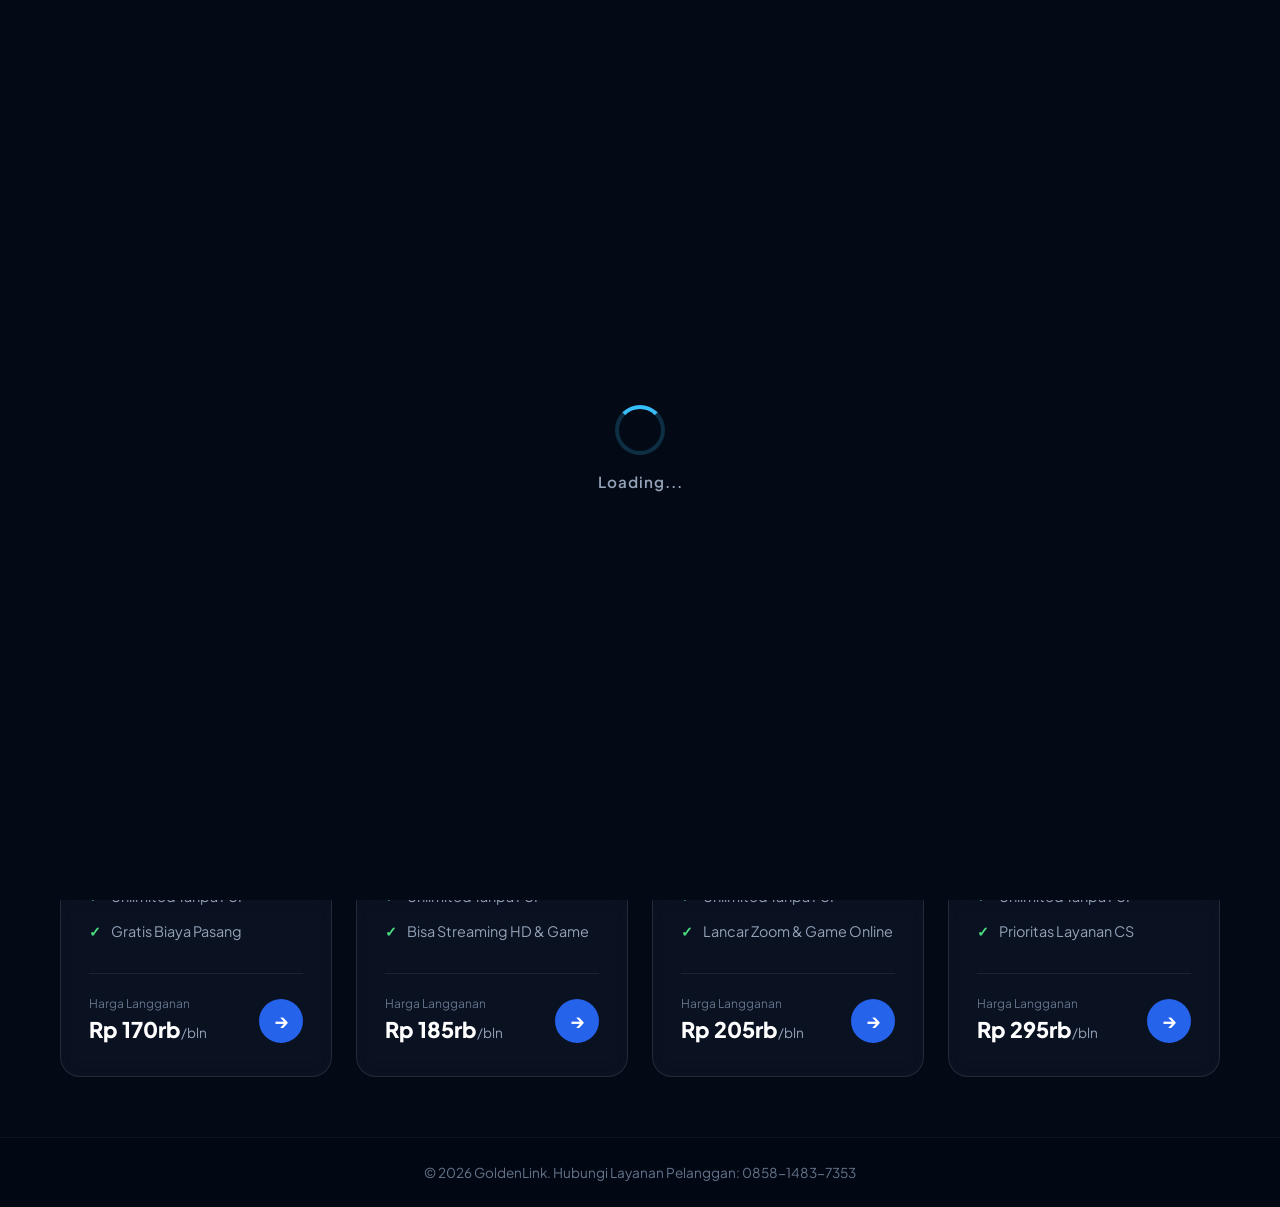
<file: index.html>
<!DOCTYPE html>
<html lang="id">
<head>
    <meta charset="UTF-8">
    <meta name="viewport" content="width=device-width, initial-scale=1.0">
    <title>GoldenLink Network</title>
    <link rel="preconnect" href="https://fonts.googleapis.com">
    <link rel="preconnect" href="https://fonts.gstatic.com" crossorigin>
    <link href="https://fonts.googleapis.com/css2?family=Plus+Jakarta+Sans:wght@400;600;700;800&display=swap" rel="stylesheet">
    <link rel="stylesheet" href="vander.css">
    
    <!-- Sembunyikan loading secara instan HANYA jika datang dari halaman tentang -->
    <script>
        if (sessionStorage.getItem('skipLoading') === 'true') {
            const style = document.createElement('style');
            style.innerHTML = '#loadingScreen { display: none !important; }';
            document.head.appendChild(style);
        }
    </script>
</head>
<body>

    <!-- Audio Element untuk Suara Tap/Klik (Tanpa Web Audio API) -->
    <audio id="tapSound" src="loading.mp3" preload="auto"></audio>

    <!-- Loading Screen -->
    <div id="loadingScreen" class="loading-screen">
        <div class="loading-spinner"></div>
        <p>Loading...</p>
    </div>
    
    <!-- Selector Bahasa Kanan Atas -->
    <div class="lang-selector">
        <span class="globe-icon">🌐</span>
        <select id="languageSelect">
            <option value="id">Indonesia (ID)</option>
            <option value="en">English (EN)</option>
        </select>
    </div>

    <!-- Side Menu -->
    <nav id="sideMenu" class="side-menu">
        <div class="menu-particles" id="menuParticles"></div>
        <div class="menu-header">
            <span class="close-btn" id="closeMenu">&times;</span>
        </div>
        <ul class="menu-links">
            <li><a href="index.html?from=about" id="menuHome" onclick="event.preventDefault(); sessionStorage.setItem('skipLoading', 'true'); playAndNav(this.href);">Beranda</a></li>
            <li><a href="tentang.html" id="menuAbout" onclick="event.preventDefault(); playAndNav(this.href);">Tentang</a></li>
        </ul>
    </nav>

    <!-- Header / Hero Banner Section -->
    <header class="hero-banner">
        <div class="hero-container">
            <div class="top-nav">
                <div class="brand-wrapper">
                    <img src="logo1.png" alt="GoldenLink Network Logo" class="site-logo">
                    <span class="brand-name">GoldenLink</span>
                </div>
                
                <div class="hamburger-menu" id="hamburgerMenu">
                    <svg xmlns="http://www.w3.org/2000/svg" width="30" height="30" viewBox="0 0 24 24" fill="none" stroke="#ffffff" stroke-width="2.5" stroke-linecap="round" stroke-linejoin="round">
                        <line x1="3" y1="12" x2="21" y2="12"></line>
                        <line x1="3" y1="6" x2="21" y2="6"></line>
                        <line x1="3" y1="18" x2="21" y2="18"></line>
                    </svg>
                </div>
            </div>

            <div class="hero-content">
                <div class="badge-hero">
                    <span class="star">★</span> <span id="heroBadge">#1 Internet Rumah Terbaik</span>
                </div>
                <h1 class="hero-title">Internet Unlimited<br>Bebas FUP & Lag</h1>
                <p class="hero-subtitle">Streaming 4K lancar, main game tanpa ping merah. Nikmati koneksi internet stabil tanpa kuota untuk seluruh keluarga.</p>
            </div>

            <div class="rocket-bg">
                <img src="roket.png" alt="Background Roket" style="width: 100%; height: auto;">
            </div>
        </div>
    </header>

    <!-- Section Pilihan Paket -->
    <section class="pricing-section">
        <div class="container">
            <h2 class="section-title">Pilihan Paket Langganan!</h2>
            <div class="pricing-grid">
                <!-- Paket Basic -->
                <div class="card">
                    <div>
                        <div class="card-top">
                            <span class="badge">Internet Only</span>
                            <span class="wifi-icon"><img src="bar.png" alt="Signal Icon"></span>
                        </div>
                        <div class="speed-box">
                            <span class="speed-num">45</span>
                            <span class="speed-unit">Mbps</span>
                        </div>
                        <h3 class="package-name">Paket Basic</h3>
                        <ul class="features">
                            <li><span class="check">✓</span> Harga Sudah Termasuk PPN</li>
                            <li><span class="check">✓</span> Ideal untuk 1-5 perangkat</li>
                            <li><span class="check">✓</span> Unlimited Tanpa FUP</li>
                            <li><span class="check">✓</span> Gratis Biaya Pasang</li>
                        </ul>
                    </div>
                    <div class="card-footer">
                        <div class="price-box">
                            <span class="price-label">Harga Langganan</span>
                            <div class="price">Rp 170rb<span>/bln</span></div>
                        </div>
                        <a href="https://wa.me/6285781856132?text=Halo,%20saya%20mau%20pasang%20Paket%20Basic" class="btn-arrow">→</a>
                    </div>
                </div>

                <!-- Paket Standard -->
                <div class="card">
                    <div>
                        <div class="card-top">
                            <span class="badge">Internet Only</span>
                            <span class="wifi-icon"><img src="bar.png" alt="Bar Icon"></span>
                        </div>
                        <div class="speed-box">
                            <span class="speed-num">50</span>
                            <span class="speed-unit">Mbps</span>
                        </div>
                        <h3 class="package-name">Paket Standard</h3>
                        <ul class="features">
                            <li><span class="check">✓</span> Harga Sudah Termasuk PPN</li>
                            <li><span class="check">✓</span> Ideal untuk 6-10 perangkat</li>
                            <li><span class="check">✓</span> Unlimited Tanpa FUP</li>
                            <li><span class="check">✓</span> Bisa Streaming HD & Game</li>
                        </ul>
                    </div>
                    <div class="card-footer">
                        <div class="price-box">
                            <span class="price-label">Harga Langganan</span>
                            <div class="price">Rp 185rb<span>/bln</span></div>
                        </div>
                        <a href="https://wa.me/6285781856132?text=Halo,%20saya%20mau%20pasang%20Paket%20Standard" class="btn-arrow">→</a>
                    </div>
                </div>

                <!-- Paket Executive -->
                <div class="card">
                    <div>
                        <div class="card-top">
                            <span class="badge">Internet Only</span>
                            <span class="wifi-icon"><img src="bar.png" alt="Signal Icon"></span>
                        </div>
                        <div class="speed-box">
                            <span class="speed-num">55</span>
                            <span class="speed-unit">Mbps</span>
                        </div>
                        <h3 class="package-name">Paket Executive</h3>
                        <ul class="features">
                            <li><span class="check">✓</span> Harga Sudah Termasuk PPN</li>
                            <li><span class="check">✓</span> Ideal untuk 10-14 perangkat</li>
                            <li><span class="check">✓</span> Unlimited Tanpa FUP</li>
                            <li><span class="check">✓</span> Lancar Zoom & Game Online</li>
                        </ul>
                    </div>
                    <div class="card-footer">
                        <div class="price-box">
                            <span class="price-label">Harga Langganan</span>
                            <div class="price">Rp 205rb<span>/bln</span></div>
                        </div>
                        <a href="https://wa.me/6285781856132?text=Halo,%20saya%20mau%20pasang%20Paket%20Executive" class="btn-arrow">→</a>
                    </div>
                </div>

                <!-- Paket Ultimate -->
                <div class="card">
                    <div>
                        <div class="card-top">
                            <span class="badge">Internet Only</span>
                            <span class="wifi-icon"><img src="bar.png" alt="Signal Icon"></span>
                        </div>
                        <div class="speed-box">
                            <span class="speed-num">100</span>
                            <span class="speed-unit">Mbps</span>
                        </div>
                        <h3 class="package-name">Paket Ultimate</h3>
                        <ul class="features">
                            <li><span class="check">✓</span> Harga Sudah Termasuk PPN</li>
                            <li><span class="check">✓</span> Ideal untuk 15+ perangkat</li>
                            <li><span class="check">✓</span> Unlimited Tanpa FUP</li>
                            <li><span class="check">✓</span> Prioritas Layanan CS</li>
                        </ul>
                    </div>
                    <div class="card-footer">
                        <div class="price-box">
                            <span class="price-label">Harga Langganan</span>
                            <div class="price">Rp 295rb<span>/bln</span></div>
                        </div>
                        <a href="https://wa.me/6285781856132?text=Halo,%20saya%20mau%20pasang%20Paket%20Ultimate" class="btn-arrow">→</a>
                    </div>
                </div>
            </div>
        </div>
    </section>

    <footer>
        <p>&copy; 2026 GoldenLink. Hubungi Layanan Pelanggan: 0858-1483-7353</p>
    </footer>

    <!-- SCRIPT UTAMA -->
    <script>
        // Memutar Suara via Tag Audio Biasa
        const tapAudio = document.getElementById('tapSound');
        
        function playAndNav(url) {
            if (tapAudio) {
                tapAudio.currentTime = 0;
                tapAudio.play().catch(e => console.log(e));
                setTimeout(() => window.location.href = url, 300); // Memberi jeda 300 milidetik agar suara terdengar
            } else {
                window.location.href = url;
            }
        }

        window.addEventListener('click', (event) => {
            // Jika elemen yang diklik bukan link menu, mainkan suara seperti biasa
            if (!event.target.closest('.menu-links a') && tapAudio) {
                tapAudio.currentTime = 0; 
                tapAudio.play().catch(e => console.log(e));
            }
        });

        // Logika Loading Screen
        window.addEventListener('DOMContentLoaded', () => {
            const loadingScreen = document.getElementById('loadingScreen');
            if (loadingScreen) {
                if (sessionStorage.getItem('skipLoading') === 'true') {
                    loadingScreen.style.display = 'none';
                    sessionStorage.removeItem('skipLoading');
                } else {
                    setTimeout(() => {
                        loadingScreen.classList.add('fade-out');
                    }, 5000);
                }
            }
        });

        // Logika Hamburger Menu
        const hamburgerMenu = document.getElementById('hamburgerMenu');
        const sideMenu = document.getElementById('sideMenu');
        const closeMenu = document.getElementById('closeMenu');

        if (hamburgerMenu && sideMenu) {
            hamburgerMenu.addEventListener('click', () => sideMenu.classList.add('active'));
        }
        if (closeMenu && sideMenu) {
            closeMenu.addEventListener('click', () => sideMenu.classList.remove('active'));
        }

        // Generator Efek Jaringan
        const particlesContainer = document.getElementById('menuParticles');
        if (particlesContainer) {
            particlesContainer.innerHTML = '';
            for (let i = 0; i < 12; i++) {
                const node = document.createElement('div');
                node.classList.add('network-node');
                const size = Math.random() * 3 + 3;
                node.style.width = `${size}px`;
                node.style.height = `${size}px`;
                node.style.left = `${Math.random() * 90 + 5}%`;
                node.style.top = `${Math.random() * 90 + 5}%`;
                node.style.animationDuration = `${Math.random() * 4 + 3}s`;
                particlesContainer.appendChild(node);
            }
        }

        // Terjemahan Bahasa
        const translations = {
            id: {
                heroBadge: "#1 Internet Rumah Terbaik",
                brand: "GoldenLink",
                title: "Internet Unlimited<br>Bebas FUP & Lag",
                subtitle: "Streaming 4K lancar, main game tanpa ping merah. Nikmati koneksi internet stabil tanpa kuota untuk seluruh keluarga.",
                sectionTitle: "Pilihan Paket Langganan!",
                badge: "Internet Only",
                pkgBasic: "Paket Basic",
                pkgStandard: "Paket Standard",
                pkgExecutive: "Paket Executive",
                pkgUltimate: "Paket Ultimate",
                ppn: "Harga Sudah Termasuk PPN",
                fup: "Unlimited Tanpa FUP",
                pasang: "Gratis Biaya Pasang",
                streaming: "Bisa Streaming HD & Game",
                zoom: "Lancar Zoom & Game Online",
                cs: "Prioritas Layanan CS",
                devBasic: "Ideal untuk 1-5 perangkat",
                devStandard: "Ideal untuk 6-10 perangkat",
                devExecutive: "Ideal untuk 10-14 perangkat",
                devUltimate: "Ideal untuk 15+ perangkat",
                priceLabel: "Harga Langganan",
                perMonth: "/bln",
                footer: "© 2026 GoldenLink. Hubungi Layanan Pelanggan: 0858-1483-7353",
                menuHome: "Beranda",
                menuAbout: "Tentang",
                aboutTitle: "Tentang GoldenLink",
                aboutDesc: "Kami adalah penyedia layanan internet rumah terbaik yang berkomitmen menghadirkan koneksi super cepat, stabil tanpa batas FUP, dan dukungan penuh untuk seluruh anggota keluarga."
            },
            en: {
                heroBadge: "#1 Best Home Internet",
                brand: "GoldenLink",
                title: "Unlimited Internet<br>No FUP & Zero Lag",
                subtitle: "Smooth 4K streaming, low ping gaming. Enjoy stable internet connection without quota for the whole family.",
                sectionTitle: "Subscription Package Options!",
                badge: "Internet Only",
                pkgBasic: "Basic Package",
                pkgStandard: "Standard Package",
                pkgExecutive: "Executive Package",
                pkgUltimate: "Ultimate Package",
                ppn: "Price Includes VAT",
                fup: "Unlimited Without FUP",
                pasang: "Free Installation Fee",
                streaming: "HD Streaming & Gaming Ready",
                zoom: "Smooth Zoom & Online Gaming",
                cs: "Priority CS Support",
                devBasic: "Ideal for 1-5 devices",
                devStandard: "Ideal for 6-10 devices",
                devExecutive: "Ideal for 10-14 devices",
                devUltimate: "Ideal for 15+ devices",
                priceLabel: "Subscription Price",
                perMonth: "/mo",
                footer: "© 2026 GoldenLink. Contact Customer Service: 0858-1483-7353",
                menuHome: "Home",
                menuAbout: "About",
                aboutTitle: "About GoldenLink",
                aboutDesc: "We are the best home internet service provider committed to delivering super fast connections, unlimited FUP, and full support for the whole family."
            }
        };

        const langSelect = document.getElementById('languageSelect');
        if (langSelect) {
            langSelect.addEventListener('change', function() {
                const lang = this.value;
                const t = translations[lang];

                if (document.getElementById('heroBadge')) document.getElementById('heroBadge').textContent = t.heroBadge;
                if (document.querySelector('.brand-name')) document.querySelector('.brand-name').textContent = t.brand;
                if (document.querySelector('.hero-title')) document.querySelector('.hero-title').innerHTML = t.title || t.aboutTitle;
                if (document.querySelector('.hero-subtitle')) document.querySelector('.hero-subtitle').textContent = t.subtitle || t.aboutDesc;
                if (document.getElementById('aboutTitle')) document.getElementById('aboutTitle').textContent = t.aboutTitle;
                if (document.getElementById('aboutDesc')) document.getElementById('aboutDesc').textContent = t.aboutDesc;
                if (document.querySelector('.section-title')) document.querySelector('.section-title').textContent = t.sectionTitle;
                if (document.getElementById('menuHome')) document.getElementById('menuHome').textContent = t.menuHome;
                if (document.getElementById('menuAbout')) document.getElementById('menuAbout').textContent = t.menuAbout;

                document.querySelectorAll('.badge').forEach(el => el.textContent = t.badge);
                document.querySelectorAll('.price-label').forEach(el => el.textContent = t.priceLabel);
                document.querySelectorAll('.price span').forEach(el => el.textContent = t.perMonth);

                const pkgNames = document.querySelectorAll('.package-name');
                if (pkgNames.length >= 4) {
                    pkgNames[0].textContent = t.pkgBasic;
                    pkgNames[1].textContent = t.pkgStandard;
                    pkgNames[2].textContent = t.pkgExecutive;
                    pkgNames[3].textContent = t.pkgUltimate;
                }

                const cards = document.querySelectorAll('.card');
                if (cards.length >= 4) {
                    cards[0].querySelectorAll('.features li')[0].innerHTML = `<span class="check">✓</span> ${t.ppn}`;
                    cards[0].querySelectorAll('.features li')[1].innerHTML = `<span class="check">✓</span> ${t.devBasic}`;
                    cards[0].querySelectorAll('.features li')[2].innerHTML = `<span class="check">✓</span> ${t.fup}`;
                    cards[0].querySelectorAll('.features li')[3].innerHTML = `<span class="check">✓</span> ${t.pasang}`;

                    cards[1].querySelectorAll('.features li')[0].innerHTML = `<span class="check">✓</span> ${t.ppn}`;
                    cards[1].querySelectorAll('.features li')[1].innerHTML = `<span class="check">✓</span> ${t.devStandard}`;
                    cards[1].querySelectorAll('.features li')[2].innerHTML = `<span class="check">✓</span> ${t.fup}`;
                    cards[1].querySelectorAll('.features li')[3].innerHTML = `<span class="check">✓</span> ${t.streaming}`;

                    cards[2].querySelectorAll('.features li')[0].innerHTML = `<span class="check">✓</span> ${t.ppn}`;
                    cards[2].querySelectorAll('.features li')[1].innerHTML = `<span class="check">✓</span> ${t.devExecutive}`;
                    cards[2].querySelectorAll('.features li')[2].innerHTML = `<span class="check">✓</span> ${t.fup}`;
                    cards[2].querySelectorAll('.features li')[3].innerHTML = `<span class="check">✓</span> ${t.zoom}`;

                    cards[3].querySelectorAll('.features li')[0].innerHTML = `<span class="check">✓</span> ${t.ppn}`;
                    cards[3].querySelectorAll('.features li')[1].innerHTML = `<span class="check">✓</span> ${t.devUltimate}`;
                    cards[3].querySelectorAll('.features li')[2].innerHTML = `<span class="check">✓</span> ${t.fup}`;
                    cards[3].querySelectorAll('.features li')[3].innerHTML = `<span class="check">✓</span> ${t.cs}`;
                }

                if (document.querySelector('footer p')) document.querySelector('footer p').textContent = t.footer;
            });
        }
    </script>
</body>
</html>
</file>
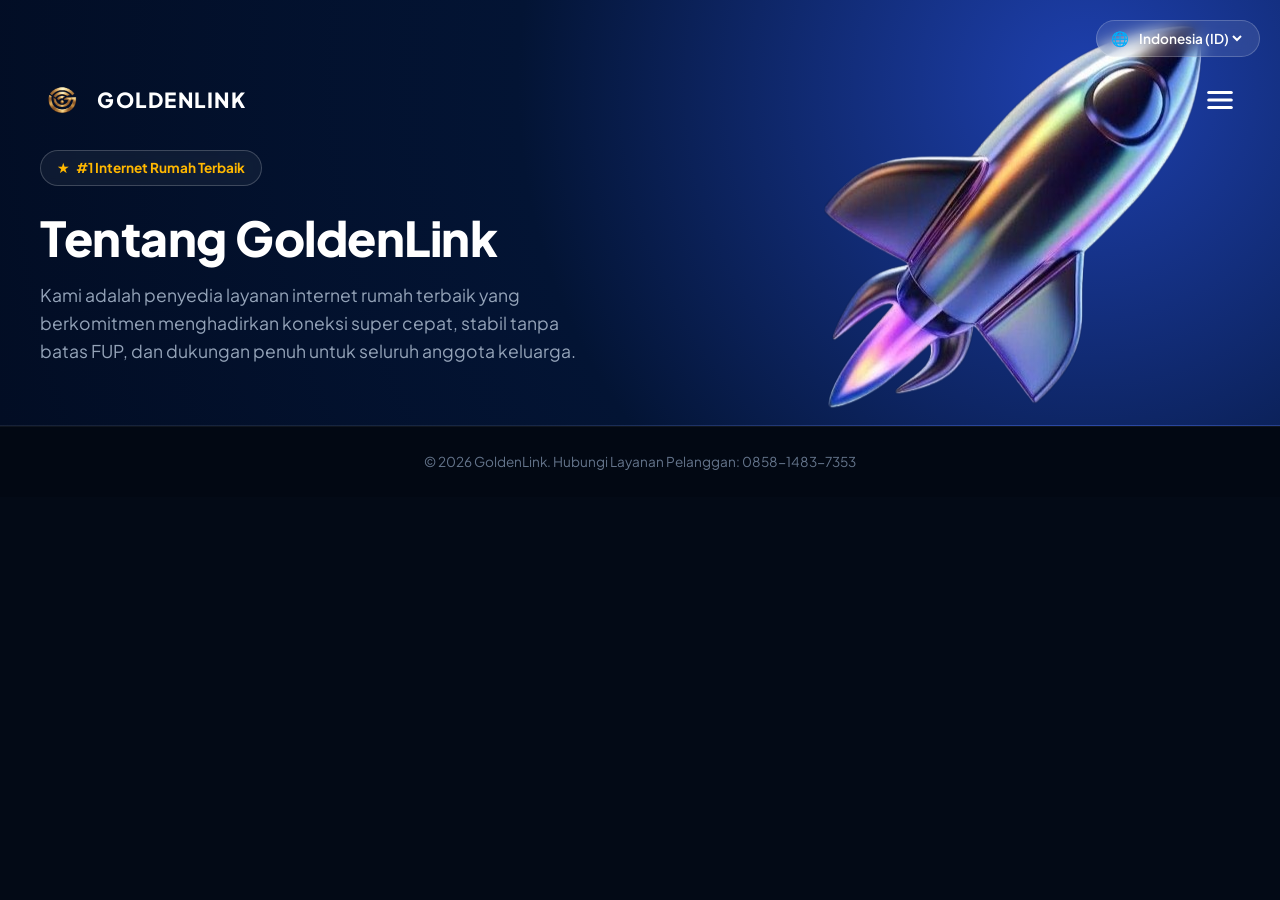
<file: tentang.html>
<!DOCTYPE html>
<html lang="id">
<head>
    <meta charset="UTF-8">
    <meta name="viewport" content="width=device-width, initial-scale=1.0">
    <title>Tentang - GoldenLink Network</title>
    <link rel="preconnect" href="https://fonts.googleapis.com">
    <link rel="preconnect" href="https://fonts.gstatic.com" crossorigin>
    <link href="https://fonts.googleapis.com/css2?family=Plus+Jakarta+Sans:wght@400;600;700;800&display=swap" rel="stylesheet">
    <link rel="stylesheet" href="vander.css">
</head>
<body>

    <!-- Audio Element untuk Suara Tap/Klik (Tanpa Web Audio API) -->
    <audio id="tapSound" src="loading.mp3" preload="auto"></audio>

    <!-- Selector Bahasa Kanan Atas -->
    <div class="lang-selector">
        <span class="globe-icon">🌐</span>
        <select id="languageSelect">
            <option value="id">Indonesia (ID)</option>
            <option value="en">English (EN)</option>
        </select>
    </div>

    <!-- Side Menu (Menu Samping Tersembunyi) -->
    <nav id="sideMenu" class="side-menu">
        <!-- Wadah Efek Jaringan Node -->
        <div class="menu-particles" id="menuParticles"></div>

        <div class="menu-header">
            <span class="close-btn" id="closeMenu">&times;</span>
        </div>
        <ul class="menu-links">
            <li><a href="index.html?from=about" id="menuHome" onclick="event.preventDefault(); sessionStorage.setItem('skipLoading', 'true'); playAndNav(this.href);">Beranda</a></li>
            <li><a href="tentang.html" id="menuAbout" onclick="event.preventDefault(); playAndNav(this.href);">Tentang</a></li>
        </ul>
    </nav>

    <!-- Header / Hero Banner Section -->
    <header class="hero-banner">
        <div class="hero-container">
            
            <!-- Top Nav untuk Logo dan Menu Hamburger -->
            <div class="top-nav">
                <div class="brand-wrapper">
                    <img src="logo1.png" alt="GoldenLink Network Logo" class="site-logo">
                    <span class="brand-name">GoldenLink</span>
                </div>
                
                <div class="hamburger-menu" id="hamburgerMenu">
                    <svg xmlns="http://www.w3.org/2000/svg" width="30" height="30" viewBox="0 0 24 24" fill="none" stroke="#ffffff" stroke-width="2.5" stroke-linecap="round" stroke-linejoin="round">
                        <line x1="3" y1="12" x2="21" y2="12"></line>
                        <line x1="3" y1="6" x2="21" y2="6"></line>
                        <line x1="3" y1="18" x2="21" y2="18"></line>
                    </svg>
                </div>
            </div>

            <div class="hero-content">
                <div class="badge-hero">
                    <span class="star">★</span> <span id="heroBadge">#1 Internet Rumah Terbaik</span>
                </div>

                <h1 class="hero-title" id="aboutTitle">Tentang GoldenLink</h1>
                <p class="hero-subtitle" id="aboutDesc">Kami adalah penyedia layanan internet rumah terbaik yang berkomitmen menghadirkan koneksi super cepat, stabil tanpa batas FUP, dan dukungan penuh untuk seluruh anggota keluarga.</p>
            </div>

            <!-- Ilustrasi Roket Background -->
            <div class="rocket-bg">
                <img src="roket.png" alt="Background Roket" style="width: 100%; height: auto;">
            </div>
        </div>
    </header>

    <!-- Footer -->
    <footer>
        <p>&copy; 2026 GoldenLink. Hubungi Layanan Pelanggan: 0858-1483-7353</p>
    </footer>

    <!-- SCRIPT TERJEMAHAN, MENU & PARTIKEL JARINGAN -->
    <script>
        // Memutar Suara via Tag Audio Biasa
        const tapAudio = document.getElementById('tapSound');
        
        function playAndNav(url) {
            if (tapAudio) {
                tapAudio.currentTime = 0;
                tapAudio.play().catch(e => console.log(e));
                setTimeout(() => window.location.href = url, 300); // Memberi jeda 300 milidetik agar suara terdengar
            } else {
                window.location.href = url;
            }
        }

        window.addEventListener('click', (event) => {
            // Jika elemen yang diklik bukan link menu, mainkan suara seperti biasa
            if (!event.target.closest('.menu-links a') && tapAudio) {
                tapAudio.currentTime = 0; 
                tapAudio.play().catch(e => console.log(e));
            }
        });

        const hamburgerMenu = document.getElementById('hamburgerMenu');
        const sideMenu = document.getElementById('sideMenu');
        const closeMenu = document.getElementById('closeMenu');

        hamburgerMenu.addEventListener('click', () => {
            sideMenu.classList.add('active');
        });

        closeMenu.addEventListener('click', () => {
            sideMenu.classList.remove('active');
        });

        // Generator Efek Jaringan (Network Nodes) untuk Side Menu
        const particlesContainer = document.getElementById('menuParticles');
        if (particlesContainer) {
            particlesContainer.innerHTML = '';
            const nodeCount = 12; // Jumlah titik node jaringan

            for (let i = 0; i < nodeCount; i++) {
                const node = document.createElement('div');
                node.classList.add('network-node');
                
                // Ukuran titik node (3px - 6px)
                const size = Math.random() * 3 + 3;
                node.style.width = `${size}px`;
                node.style.height = `${size}px`;
                
                // Posisi acak di dalam menu
                const posX = Math.random() * 90 + 5;
                const posY = Math.random() * 90 + 5;
                node.style.left = `${posX}%`;
                node.style.top = `${posY}%`;
                
                // Durasi animasi acak agar gerakannya natural
                const duration = Math.random() * 4 + 3;
                node.style.animationDuration = `${duration}s`;
                
                particlesContainer.appendChild(node);
            }
        }

        const translations = {
            id: {
                heroBadge: "#1 Internet Rumah Terbaik",
                brand: "GoldenLink",
                aboutTitle: "Tentang GoldenLink",
                aboutDesc: "Kami adalah penyedia layanan internet rumah terbaik yang berkomitmen menghadirkan koneksi super cepat, stabil tanpa batas FUP, dan dukungan penuh untuk seluruh anggota keluarga.",
                footer: "© 2026 GoldenLink. Hubungi Layanan Pelanggan: 0858-1483-7353",
                menuHome: "Beranda",
                menuAbout: "Tentang"
            },
            en: {
                heroBadge: "#1 Best Home Internet",
                brand: "GoldenLink",
                aboutTitle: "About GoldenLink",
                aboutDesc: "We are the best home internet service provider committed to delivering super fast connections, unlimited FUP, and full support for the whole family.",
                footer: "© 2026 GoldenLink. Contact Customer Service: 0858-1483-7353",
                menuHome: "Home",
                menuAbout: "About"
            }
        };

        document.getElementById('languageSelect').addEventListener('change', function() {
            const lang = this.value;
            const t = translations[lang];

            document.getElementById('heroBadge').textContent = t.heroBadge;
            document.querySelector('.brand-name').textContent = t.brand;
            document.getElementById('aboutTitle').textContent = t.aboutTitle;
            document.getElementById('aboutDesc').textContent = t.aboutDesc;
            document.getElementById('menuHome').textContent = t.menuHome;
            document.getElementById('menuAbout').textContent = t.menuAbout;
            document.querySelector('footer p').textContent = t.footer;
        });
    </script>
</body>
</html>
</file>
<file: vander.css>
* {
    box-sizing: border-box;
    margin: 0;
    padding: 0;
    font-family: 'Plus Jakarta Sans', 'Segoe UI', sans-serif;
}

body {
    background-color: #030a16;
    color: #ffffff;
    line-height: 1.6;
}

/* --- LOADING SCREEN --- */
.loading-screen {
    position: fixed;
    top: 0;
    left: 0;
    width: 100vw;
    height: 100vh;
    background-color: #030a16;
    display: flex;
    flex-direction: column;
    align-items: center;
    justify-content: center;
    gap: 15px;
    z-index: 9999;
    opacity: 1;
    visibility: visible;
    transition: opacity 0.4s ease, visibility 0.4s ease;
}

.loading-spinner {
    width: 50px;
    height: 50px;
    border: 4px solid rgba(56, 189, 248, 0.2);
    border-top: 4px solid #38bdf8;
    border-radius: 50%;
    animation: spin 0.8s linear infinite;
}

.loading-screen p {
    color: #94a3b8;
    font-size: 0.95rem;
    font-weight: 600;
    letter-spacing: 1px;
}

@keyframes spin {
    0% { transform: rotate(0deg); }
    100% { transform: rotate(360deg); }
}

.loading-screen.fade-out {
    opacity: 0;
    visibility: hidden;
    pointer-events: none;
}

/* Selector Bahasa Floating Kanan Atas */
.lang-selector {
    position: fixed;
    top: 20px;
    right: 20px;
    display: flex;
    align-items: center;
    gap: 6px;
    background: rgba(255, 255, 255, 0.1);
    border: 1px solid rgba(255, 255, 255, 0.2);
    padding: 6px 14px;
    border-radius: 20px;
    backdrop-filter: blur(8px);
    z-index: 100;
}

.globe-icon {
    font-size: 0.9rem;
}

.lang-selector select {
    background: transparent;
    border: none;
    color: white;
    font-size: 0.85rem;
    font-weight: 600;
    cursor: pointer;
    outline: none;
}

.lang-selector select option {
    background: #031434;
    color: white;
}

/* --- SIDE MENU (MENU SAMPING TERSEMBUNYI DENGAN EFEK JARINGAN) --- */
.side-menu {
    position: fixed;
    top: 0;
    right: -220px;
    width: 140px;
    height: 100vh;
    background-color: #031434;
    border-left: 1px solid rgba(255,255,255,0.1);
    z-index: 999;
    transition: right 0.3s ease-in-out;
    padding: 25px 15px;
    overflow: hidden;
}

.side-menu.active {
    right: 0;
}

/* Container Animasi Jaringan Node */
.menu-particles {
    position: absolute;
    top: 0;
    left: 0;
    width: 100%;
    height: 100%;
    overflow: hidden;
    pointer-events: none;
    z-index: 1;
}

.network-node {
    position: absolute;
    background: #38bdf8;
    border-radius: 50%;
    box-shadow: 0 0 8px #38bdf8;
    animation: floatNode ease-in-out infinite;
}

@keyframes floatNode {
    0%, 100% {
        transform: translate(0, 0);
    }
    50% {
        transform: translate(15px, -20px);
    }
}

.side-menu .menu-header,
.side-menu .menu-links {
    position: relative;
    z-index: 2;
}

.menu-header {
    display: flex;
    justify-content: flex-end;
    margin-bottom: 30px;
}

.close-btn {
    font-size: 2rem;
    cursor: pointer;
    color: #ffffff;
    line-height: 1;
}

.close-btn:hover {
    color: #ef4444;
}

.menu-links {
    list-style: none;
    padding: 0;
}

.menu-links li {
    margin-bottom: 20px;
}

.menu-links a {
    color: #ffffff;
    text-decoration: none;
    font-size: 1.2rem;
    font-weight: 600;
    transition: color 0.2s;
}

.menu-links a:hover {
    color: #3b82f6;
}
/* ------------------------------------------- */

/* Hero / Header Section */
.hero-banner {
    position: relative;
    background: radial-gradient(circle at 85% 20%, #1e40af 0%, #031434 50%, #020d24 100%);
    padding: 80px 20px 60px;
    overflow: hidden;
    border-bottom: 1px solid rgba(255, 255, 255, 0.08);
}

.hero-container {
    max-width: 1200px;
    margin: 0 auto;
    display: flex;
    flex-direction: column; 
    justify-content: center;
    position: relative;
}

/* Top Navigation (Logo & Hamburger Menu) */
.top-nav {
    display: flex;
    justify-content: space-between;
    align-items: center;
    width: 100%;
    margin-bottom: 30px; 
    position: relative;
    z-index: 10;
}

.hamburger-menu {
    cursor: pointer;
    display: flex;
    align-items: center;
    padding: 5px;
}

.hero-content {
    max-width: 650px;
    z-index: 2;
}

.badge-hero {
    display: inline-flex;
    align-items: center;
    gap: 6px;
    padding: 6px 16px;
    border: 1px solid rgba(255, 255, 255, 0.2);
    border-radius: 50px;
    font-size: 0.85rem;
    font-weight: 700;
    color: #ffb800;
    background: rgba(255, 255, 255, 0.05);
    backdrop-filter: blur(5px);
    margin-bottom: 24px;
}

.brand-wrapper {
    display: flex;
    align-items: center;
    gap: 12px;
}

.site-logo {
    max-width: 45px;
    height: auto;
}

.brand-name {
    font-size: 1.3rem;
    font-weight: 800;
    letter-spacing: 1.5px;
    text-transform: uppercase;
    color: #ffffff;
}

.hero-title {
    font-size: 3rem;
    font-weight: 800;
    line-height: 1.15;
    margin-bottom: 16px;
    letter-spacing: -0.5px;
}

.hero-subtitle {
    font-size: 1.1rem;
    color: #94a3b8;
    max-width: 540px;
}

/* Background Image Section */
.rocket-bg {
    position: absolute;
    right: -20px;
    top: 50%;
    transform: translateY(-50%);
    opacity: 1; /* Diubah dari 0.15 agar lebih jelas */
    pointer-events: none;
    z-index: 1;
}

.rocket-bg img,
.rocket-bg svg {
    width: 450px;
    height: 450px;
    fill: #ffffff;
}

/* Section Pilihan Paket */
.pricing-section {
    padding: 60px 0;
    background-color: #030a16;
}

.container {
    max-width: 1200px;
    margin: 0 auto;
    padding: 0 20px;
}

.section-title {
    text-align: center;
    margin-bottom: 40px;
    font-size: 2.2rem;
    font-weight: 800;
    color: #ffffff;
}

.pricing-grid {
    display: grid;
    grid-template-columns: repeat(auto-fit, minmax(260px, 1fr));
    gap: 24px;
}

/* Kartu Paket Glassmorphism Dark */
.card {
    background: rgba(15, 23, 42, 0.6);
    border: 1px solid rgba(255, 255, 255, 0.1);
    border-radius: 20px;
    padding: 28px;
    backdrop-filter: blur(10px);
    display: flex;
    flex-direction: column;
    justify-content: space-between;
    transition: all 0.3s ease;
}

.card:hover {
    border-color: #3b82f6;
    transform: translateY(-8px);
    box-shadow: 0 12px 30px rgba(59, 130, 246, 0.25);
    background: rgba(15, 23, 42, 0.85);
}

.card-top {
    display: flex;
    justify-content: space-between;
    align-items: center;
    margin-bottom: 20px;
}

.badge {
    background: rgba(59, 130, 246, 0.15);
    color: #60a5fa;
    border: 1px solid rgba(96, 165, 250, 0.3);
    font-size: 0.75rem;
    font-weight: 700;
    padding: 6px 14px;
    border-radius: 20px;
}

.wifi-icon {
    display: flex;
    align-items: center;
    justify-content: center;
    width: 44px;
    height: 44px;
    border-radius: 14px;
    background: linear-gradient(135deg, #3b82f6, #2563eb);
}

.wifi-icon img {
    width: 54px;
    height: 54px;
    object-fit: contain;
}

.speed-box {
    display: flex;
    align-items: baseline;
    gap: 6px;
}

.speed-num {
    font-size: 3.2rem;
    font-weight: 800;
    color: #ffffff;
    line-height: 1;
}

.speed-unit {
    font-size: 1.1rem;
    font-weight: 700;
    color: #38bdf8;
}

.package-name {
    font-size: 1.2rem;
    font-weight: 700;
    color: #ffffff;
    margin-top: 8px;
    margin-bottom: 20px;
}

.features {
    list-style: none;
    margin-bottom: 30px;
}

.features li {
    font-size: 0.9rem;
    color: #94a3b8;
    margin-bottom: 12px;
    display: flex;
    align-items: center;
    gap: 10px;
}

.check {
    color: #4ade80;
    font-weight: bold;
}

.card-footer {
    display: flex;
    justify-content: space-between;
    align-items: center;
    border-top: 1px solid rgba(255, 255, 255, 0.08);
    padding-top: 20px;
}

.price-label {
    display: block;
    font-size: 0.75rem;
    color: #64748b;
}

.price {
    font-size: 1.35rem;
    font-weight: 800;
    color: #ffffff;
}

.price span {
    font-size: 0.85rem;
    font-weight: normal;
    color: #94a3b8;
}

.btn-arrow {
    display: flex;
    align-items: center;
    justify-content: center;
    width: 44px;
    height: 44px;
    background-color: #2563eb;
    color: white;
    border-radius: 50%;
    text-decoration: none;
    font-size: 1.2rem;
    font-weight: bold;
    transition: all 0.2s ease;
}

.btn-arrow:hover {
    background-color: #3b82f6;
    transform: scale(1.08);
}

footer {
    background-color: #020813;
    border-top: 1px solid rgba(255, 255, 255, 0.05);
    color: #64748b;
    text-align: center;
    padding: 24px;
    font-size: 0.85rem;
}

/* Responsif Layar Kecil / Mobile */
@media (max-width: 768px) {
    .hero-title {
        font-size: 2.2rem;
    }
    .rocket-bg {
        opacity: 0.8; /* Disesuaikan untuk layar kecil */
        right: -100px;
    }
}
</file>
